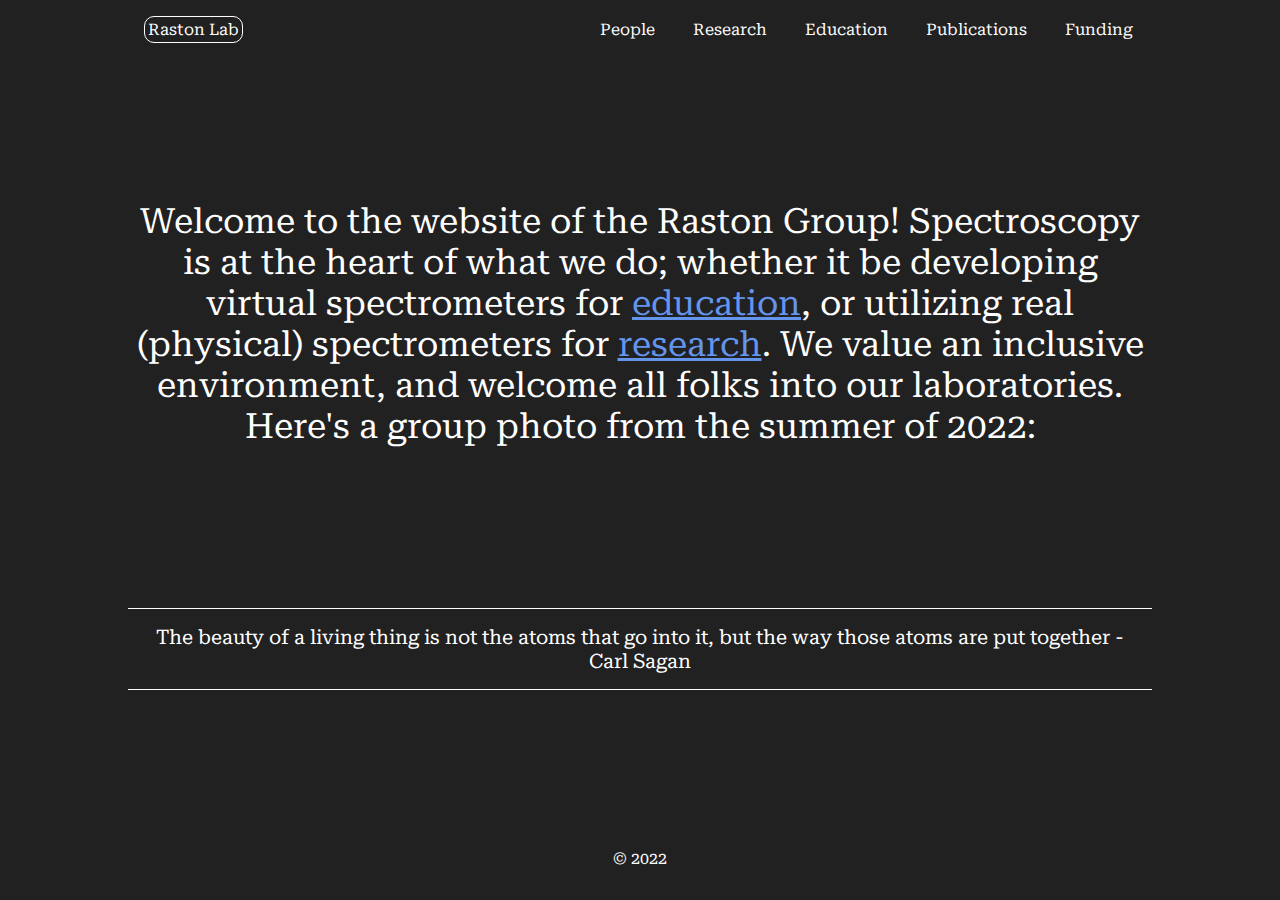
<file: index.html>
<!DOCTYPE html>
<html lang="en">

<head>
    <meta charset="UTF-8">
    <meta http-equiv="X-UA-Compatible" content="IE=edge">
    <meta name="viewport" content="width=device-width, initial-scale=1.0">

    <!-- font -->
    <link rel="preconnect" href="https://fonts.googleapis.com">
    <link rel="preconnect" href="https://fonts.gstatic.com" crossorigin>
    <link href="https://fonts.googleapis.com/css2?family=Roboto+Serif&display=swap" rel="stylesheet">

    <link rel="stylesheet" href="css/style.css">
    <link rel="stylesheet" href="css/index.css">
    <script src="js/app.js" defer></script>
    <title>Raston Lab - Home</title>
</head>

<body>
    <nav class="navbar">
        <a class="nav-title nav-active" href="index.html">Raston Lab</a>

        <a class="toggle-button" href="#">
            <span class="bar"></span>
            <span class="bar"></span>
            <span class="bar"></span>
        </a>
        
        <div class="nav-container">
            <ul class="nav-list">
                <li class="nav-item"><a class="nav-link" href="people.html">People</a></li>
                <li class="nav-item"><a class="nav-link" href="research.html">Research</a></li>
                <li class="nav-item"><a class="nav-link" href="education.html">Education</a></li>
                <li class="nav-item"><a class="nav-link" href="https://scholar.google.com/citations?hl=en&user=v537-TgAAAAJ" target="_blank">Publications</a></li>
                <li class="nav-item"><a class="nav-link" href="">Funding</a></li>
            </ul>
        </div>
    </nav>
    
    <main class="main-container">
        <article>
            <section>
                <p id="main-text">Welcome to the website of the Raston Group! Spectroscopy is at the heart of what we do; whether it be developing virtual spectrometers for <a class="main-link" href="./education.html">education</a>, or utilizing real (physical) spectrometers for <a class="main-link" href="./research.html">research</a>. We value an inclusive environment, and welcome all folks into our laboratories. Here's a group photo from the summer of 2022:</p>
            </section>
        </article>

        <article>
            <section>
                <p id="quote-text">The beauty of a living thing is not the atoms that go into it, but the way those atoms are put together - Carl Sagan</p>
            </section>
        </article>
    </main>

    <footer class="footer">
        <div class="foot-container">
            © 2022
        </div>
    </footer>
</body>

</html>
</file>
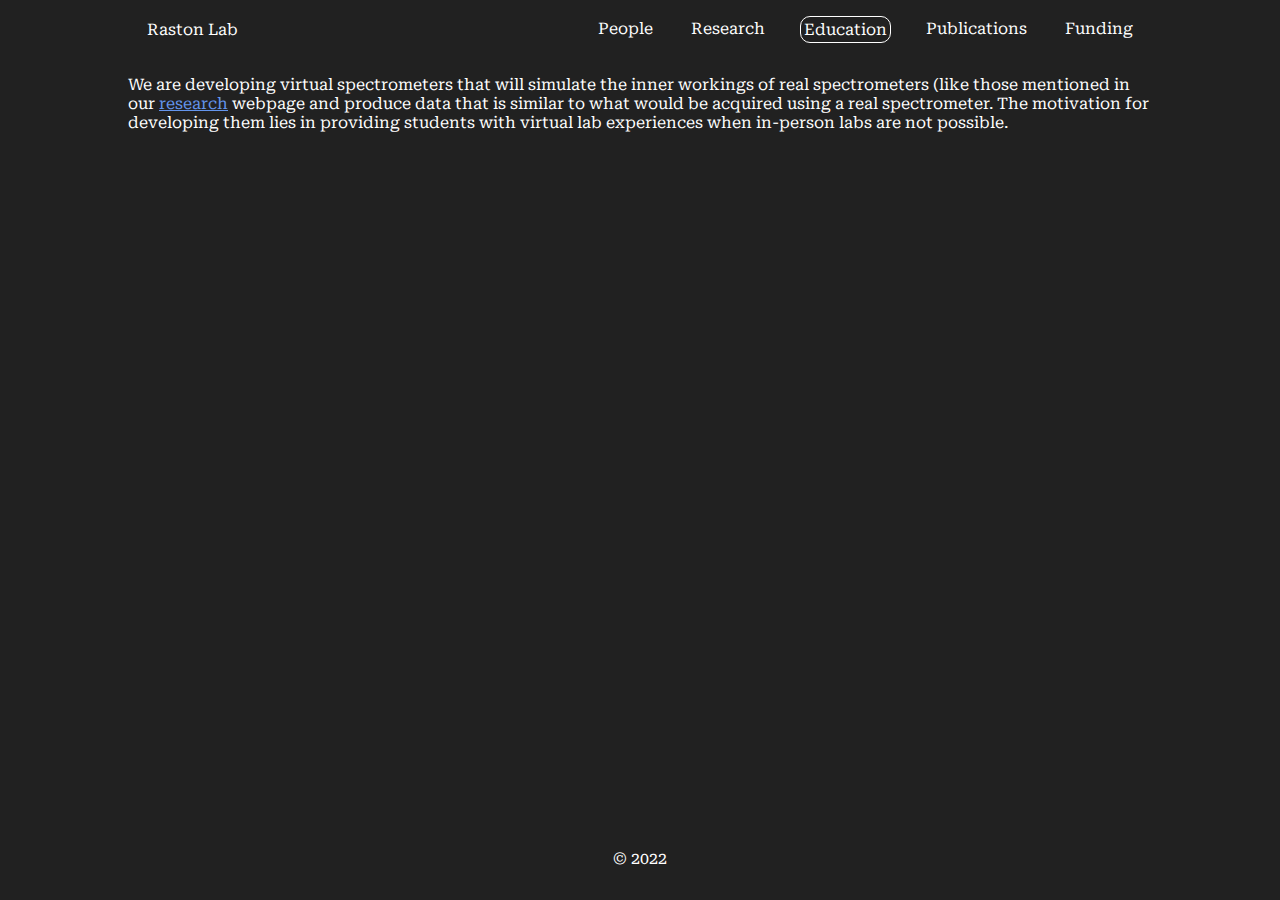
<file: education.html>
<!DOCTYPE html>
<html lang="en">

<head>
    <meta charset="UTF-8">
    <meta http-equiv="X-UA-Compatible" content="IE=edge">
    <meta name="viewport" content="width=device-width, initial-scale=1.0">

    <!-- font -->
    <link rel="preconnect" href="https://fonts.googleapis.com">
    <link rel="preconnect" href="https://fonts.gstatic.com" crossorigin>
    <link href="https://fonts.googleapis.com/css2?family=Roboto+Serif&display=swap" rel="stylesheet">

    <link rel="stylesheet" href="css/style.css">
    <link rel="stylesheet" href="css/education.css">
    <script src="js/app.js" defer></script>
    <title>Raston Lab - Education</title>
</head>

<body>
    <nav class="navbar">
        <a class="nav-title" href="index.html">Raston Lab</a>

        <a class="toggle-button" href="#">
            <span class="bar"></span>
            <span class="bar"></span>
            <span class="bar"></span>
        </a>
        
        <div class="nav-container">
            <ul class="nav-list">
                <li class="nav-item"><a class="nav-link" href="people.html">People</a></li>
                <li class="nav-item"><a class="nav-link" href="research.html">Research</a></li>
                <li class="nav-item"><a class="nav-link nav-active" href="education.html">Education</a></li>
                <li class="nav-item"><a class="nav-link" href="https://scholar.google.com/citations?hl=en&user=v537-TgAAAAJ" target="_blank">Publications</a></li>
                <li class="nav-item"><a class="nav-link" href="funding.html">Funding</a></li>
            </ul>
        </div>
    </nav>
    
    <main class="main-container">
        <section>
            <article>
                <section>
                    <p>We are developing virtual spectrometers that will simulate the inner workings of real spectrometers (like those mentioned in our <a class="main-link" href="./research.html">research</a> webpage and produce data that is similar to what would be acquired using a real spectrometer. The motivation for developing them lies in providing students with virtual lab experiences when in-person labs are not possible.</p>
                </section>
            </article>
        </section>
    </main>

    <footer class="footer">
        <div class="foot-container">
            © 2022
        </div>
    </footer>
</body>

</html>
</file>
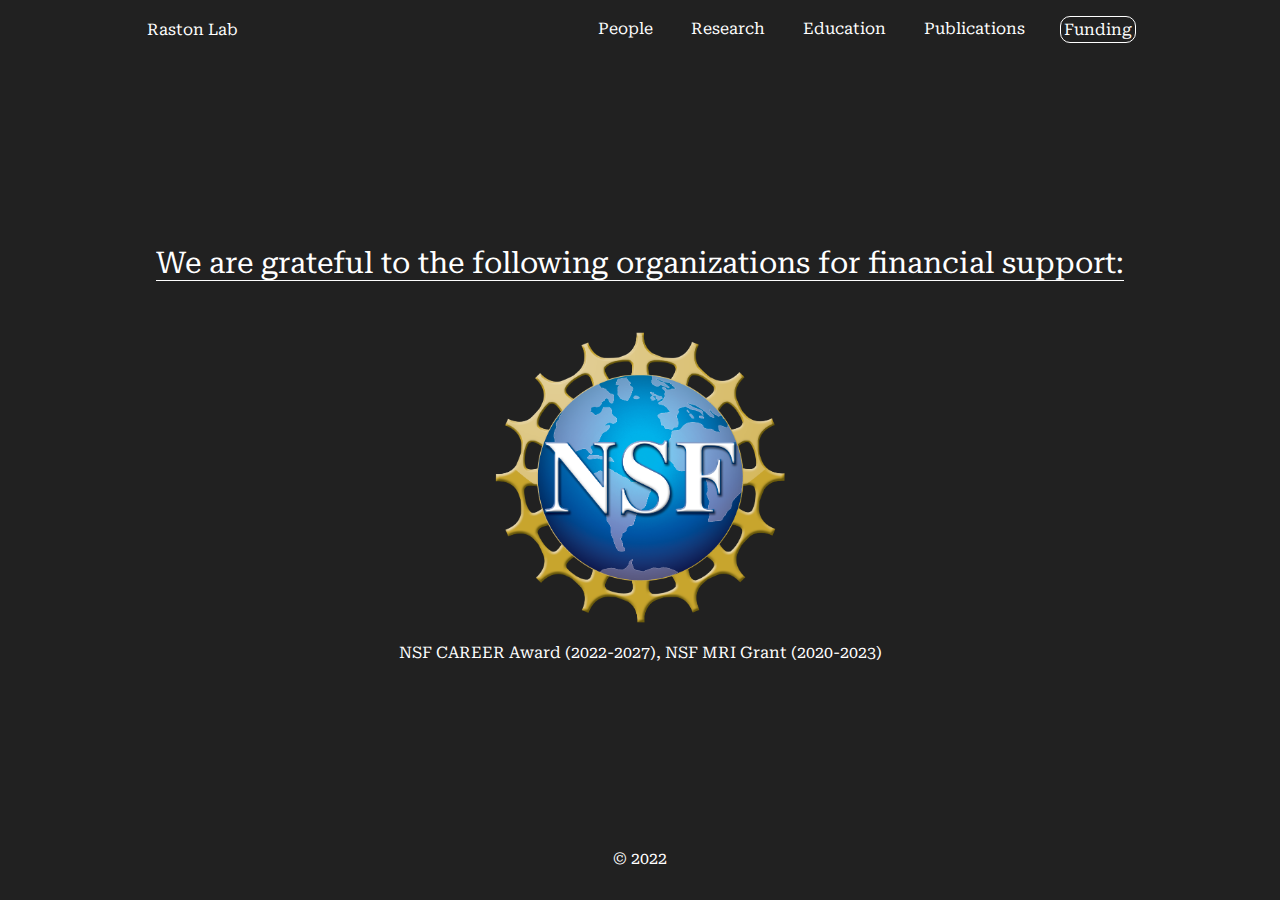
<file: funding.html>
<!DOCTYPE html>
<html lang="en">

<head>
    <meta charset="UTF-8">
    <meta http-equiv="X-UA-Compatible" content="IE=edge">
    <meta name="viewport" content="width=device-width, initial-scale=1.0">

    <!-- font -->
    <link rel="preconnect" href="https://fonts.googleapis.com">
    <link rel="preconnect" href="https://fonts.gstatic.com" crossorigin>
    <link href="https://fonts.googleapis.com/css2?family=Roboto+Serif&display=swap" rel="stylesheet">

    <link rel="stylesheet" href="css/style.css">
    <link rel="stylesheet" href="css/funding.css">
    <script src="js/app.js" defer></script>
    <script src="js/funding.js" defer></script>

    <title>Raston Lab - Funding</title>
</head>

<body>
    <nav class="navbar">
        <a class="nav-title" href="index.html">Raston Lab</a>

        <a class="toggle-button" href="#">
            <span class="bar"></span>
            <span class="bar"></span>
            <span class="bar"></span>
        </a>
        
        <div class="nav-container">
            <ul class="nav-list">
                <li class="nav-item"><a class="nav-link" href="people.html">People</a></li>
                <li class="nav-item"><a class="nav-link" href="research.html">Research</a></li>
                <li class="nav-item"><a class="nav-link" href="education.html">Education</a></li>
                <li class="nav-item"><a class="nav-link" href="https://scholar.google.com/citations?hl=en&user=v537-TgAAAAJ" target="_blank">Publications</a></li>
                <li class="nav-item"><a class="nav-link nav-active" href="funding.html">Funding</a></li>
            </ul>
        </div>
    </nav>
    
    <main>
        <article>
            <section>
                <p id="funding-text">We are grateful to the following organizations for financial support:</p>
            </section>
        </article>

        <!-- https://www.w3schools.com/howto/tryit.asp?filename=tryhow_js_slideshow_auto -->
        <article>
            <div class="funding-slide fade">
                <img src="images/nsf-logo.png" alt="National Science Foundataion logo">
                <figcaption>NSF CAREER Award (2022-2027), NSF MRI Grant (2020-2023)</figcaption>
            </div>
              
            <div class="funding-slide fade">
                <img src="images/rescorp-logo.png" alt="Research Corporation for Science Advancement logo">
                <figcaption>RCSA Cottrell Scholar Award (2019-2022)</figcaption>
            </div>
              
            <div class="funding-slide fade">
                <img src="images/acs-prf-logo.jpg" alt="American Chemistry Society Petroleum Research Fund logo">
                <figcaption>ACS PRF Undergraduate New Investigator Grant (2016-2018)</figcaption>
            </div>

            <div class="funding-slide fade">
                <img src="images/jmu-logo.png" alt="James Madison University logo">
                <figcaption>JMU Startup Funds (2015)</figcaption>
            </div>
        </article>
    </main>

    <footer class="footer">
        <div class="foot-container">
            © 2022
        </div>
    </footer>
</body>

</html>
</file>
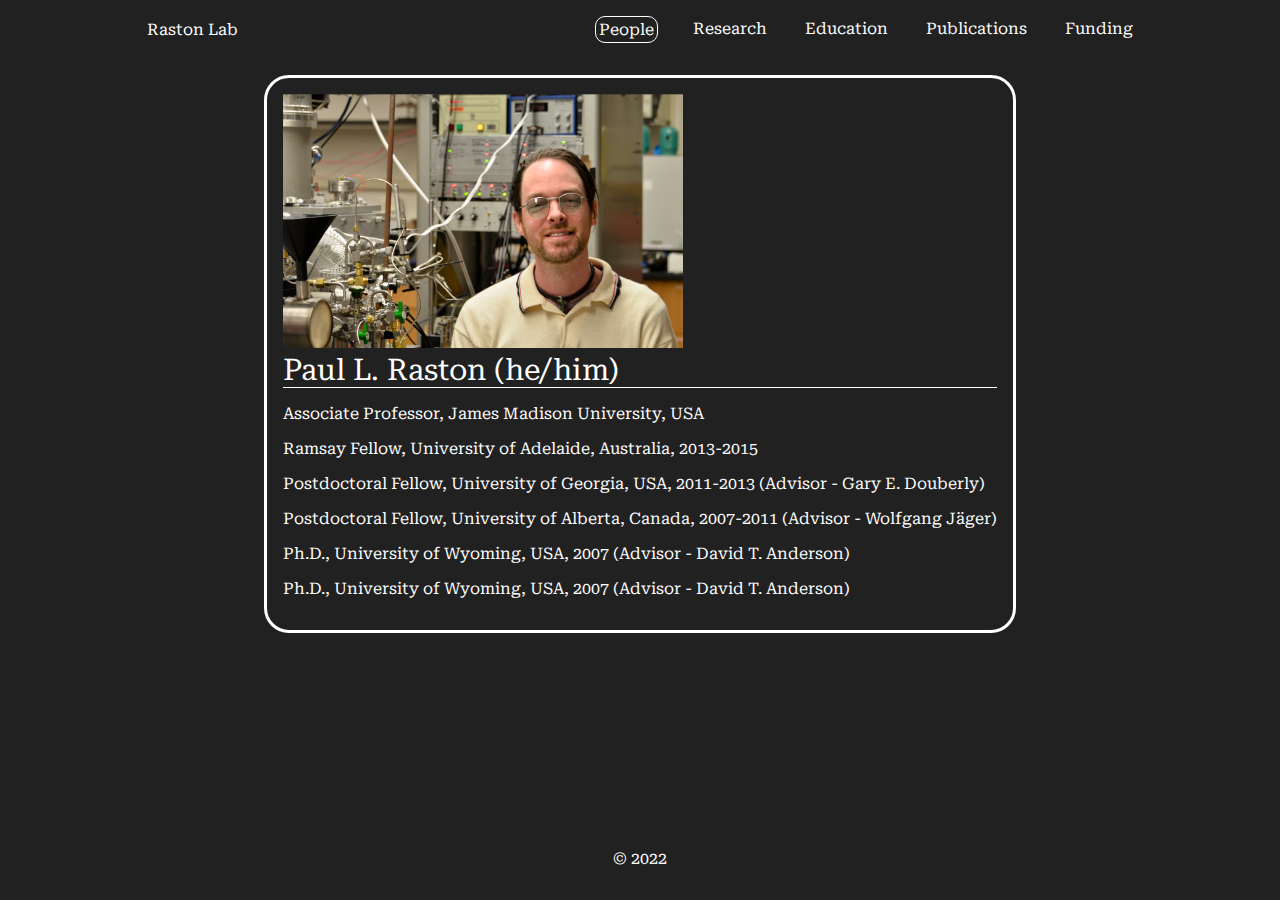
<file: people.html>
<!DOCTYPE html>
<html lang="en">

<head>
    <meta charset="UTF-8">
    <meta http-equiv="X-UA-Compatible" content="IE=edge">
    <meta name="viewport" content="width=device-width, initial-scale=1.0">

    <!-- font -->
    <link rel="preconnect" href="https://fonts.googleapis.com">
    <link rel="preconnect" href="https://fonts.gstatic.com" crossorigin>
    <link href="https://fonts.googleapis.com/css2?family=Roboto+Serif&display=swap" rel="stylesheet">

    <link rel="stylesheet" href="css/style.css">
    <link rel="stylesheet" href="css/people.css">
    <script src="js/app.js" defer></script>
    <title>Raston Lab - People</title>
</head>

<body>
    <nav class="navbar">
        <a class="nav-title" href="index.html">Raston Lab</a>

        <a class="toggle-button" href="#">
            <span class="bar"></span>
            <span class="bar"></span>
            <span class="bar"></span>
        </a>
        
        <div class="nav-container">
            <ul class="nav-list">
                <li class="nav-item"><a class="nav-link nav-active" href="people.html">People</a></li>
                <li class="nav-item"><a class="nav-link" href="research.html">Research</a></li>
                <li class="nav-item"><a class="nav-link" href="education.html">Education</a></li>
                <li class="nav-item"><a class="nav-link" href="https://scholar.google.com/citations?hl=en&user=v537-TgAAAAJ" target="_blank">Publications</a></li>
                <li class="nav-item"><a class="nav-link" href="funding.html">Funding</a></li>
            </ul>
        </div>
    </nav>
    
    <main class="main-container">
        <figure>
            <img width="400" height="auto" src="images/paul-raston-headshot.png" alt="Photo of Paul L. Raston"/>
            <figcaption id="figure-caption">Paul L. Raston (he/him)</figcaption>
            <p>Associate Professor, James Madison University, USA</p>
            <p>Ramsay Fellow, University of Adelaide, Australia, 2013-2015</p>
            <p>Postdoctoral Fellow, University of Georgia, USA, 2011-2013 (Advisor - Gary E. Douberly)</p>
            <p>Postdoctoral Fellow, University of Alberta, Canada, 2007-2011 (Advisor - Wolfgang Jäger)</p>
            <p>Ph.D., University of Wyoming, USA, 2007 (Advisor - David T. Anderson)</p>
            <p>Ph.D., University of Wyoming, USA, 2007 (Advisor - David T. Anderson)</p>
        </figure>
    </main>

    <footer class="footer">
        <div class="foot-container">
            © 2022
        </div>
    </footer>
</body>

</html>
</file>
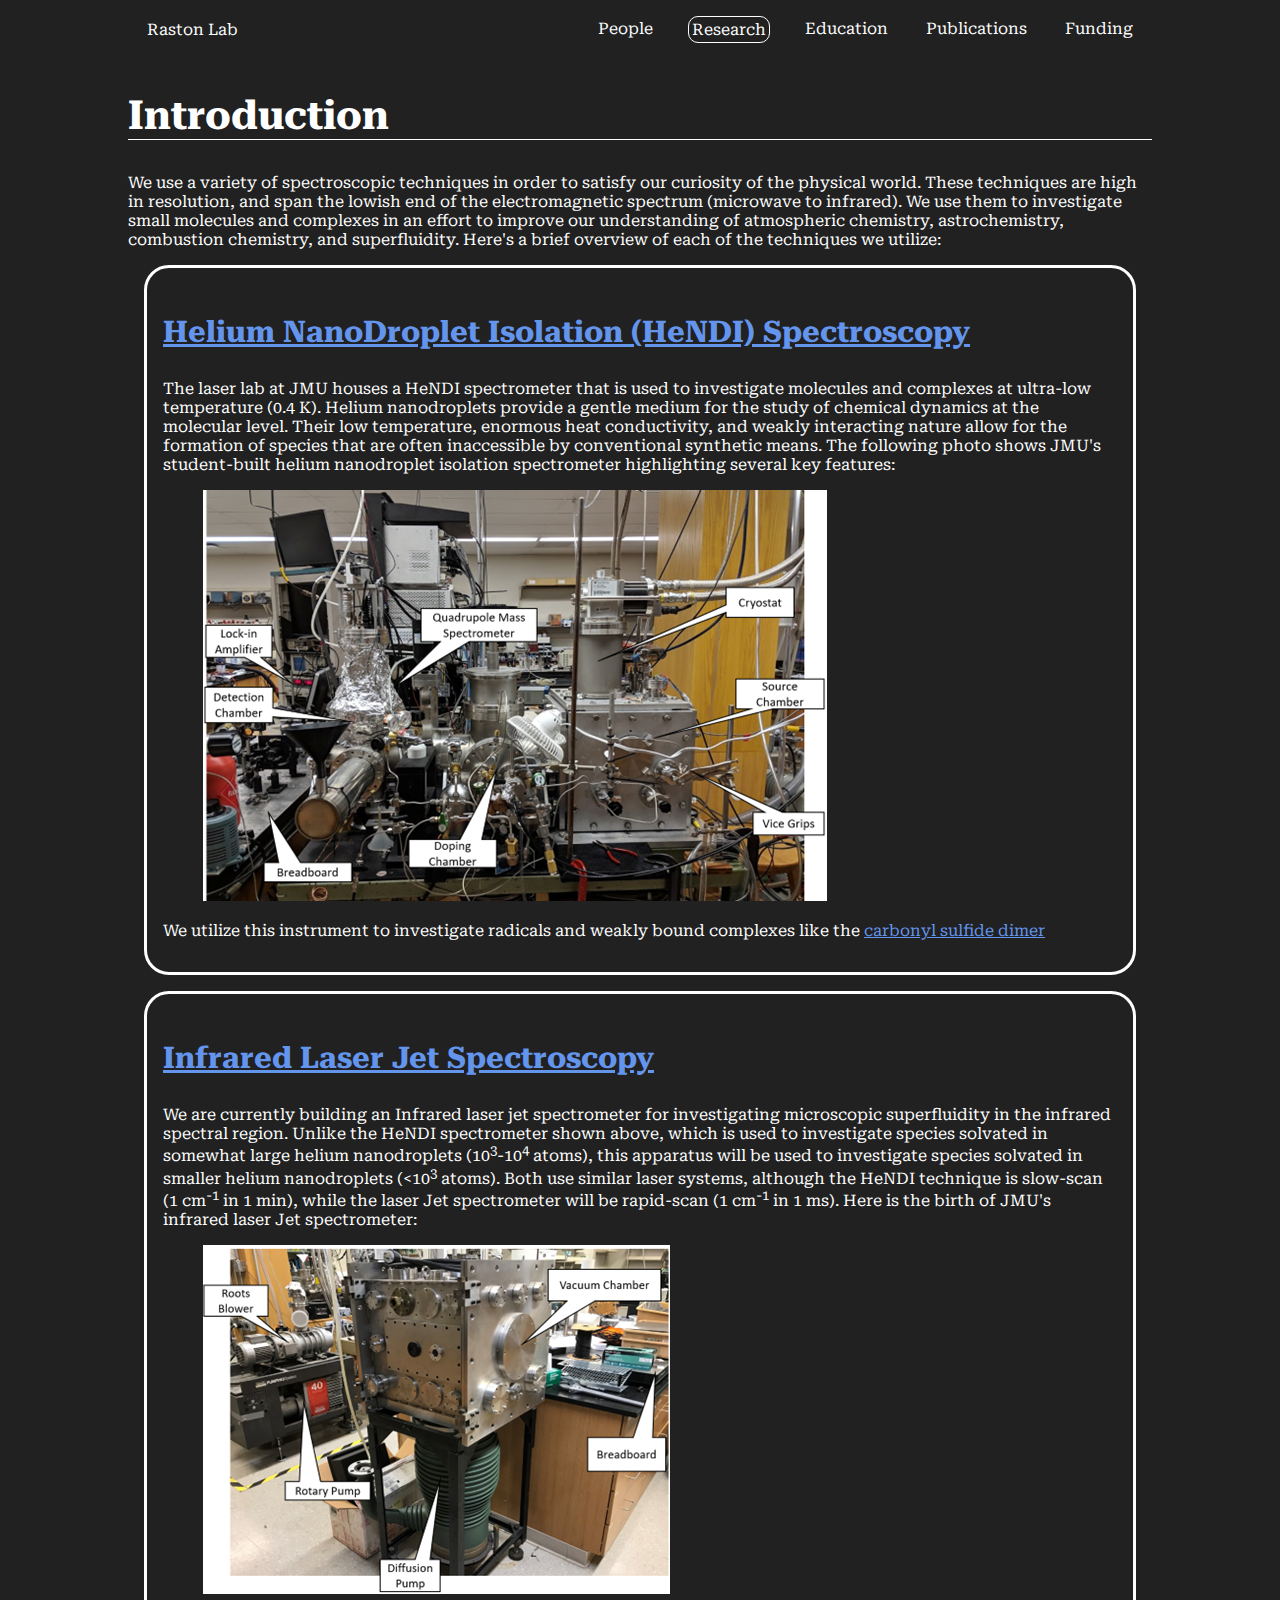
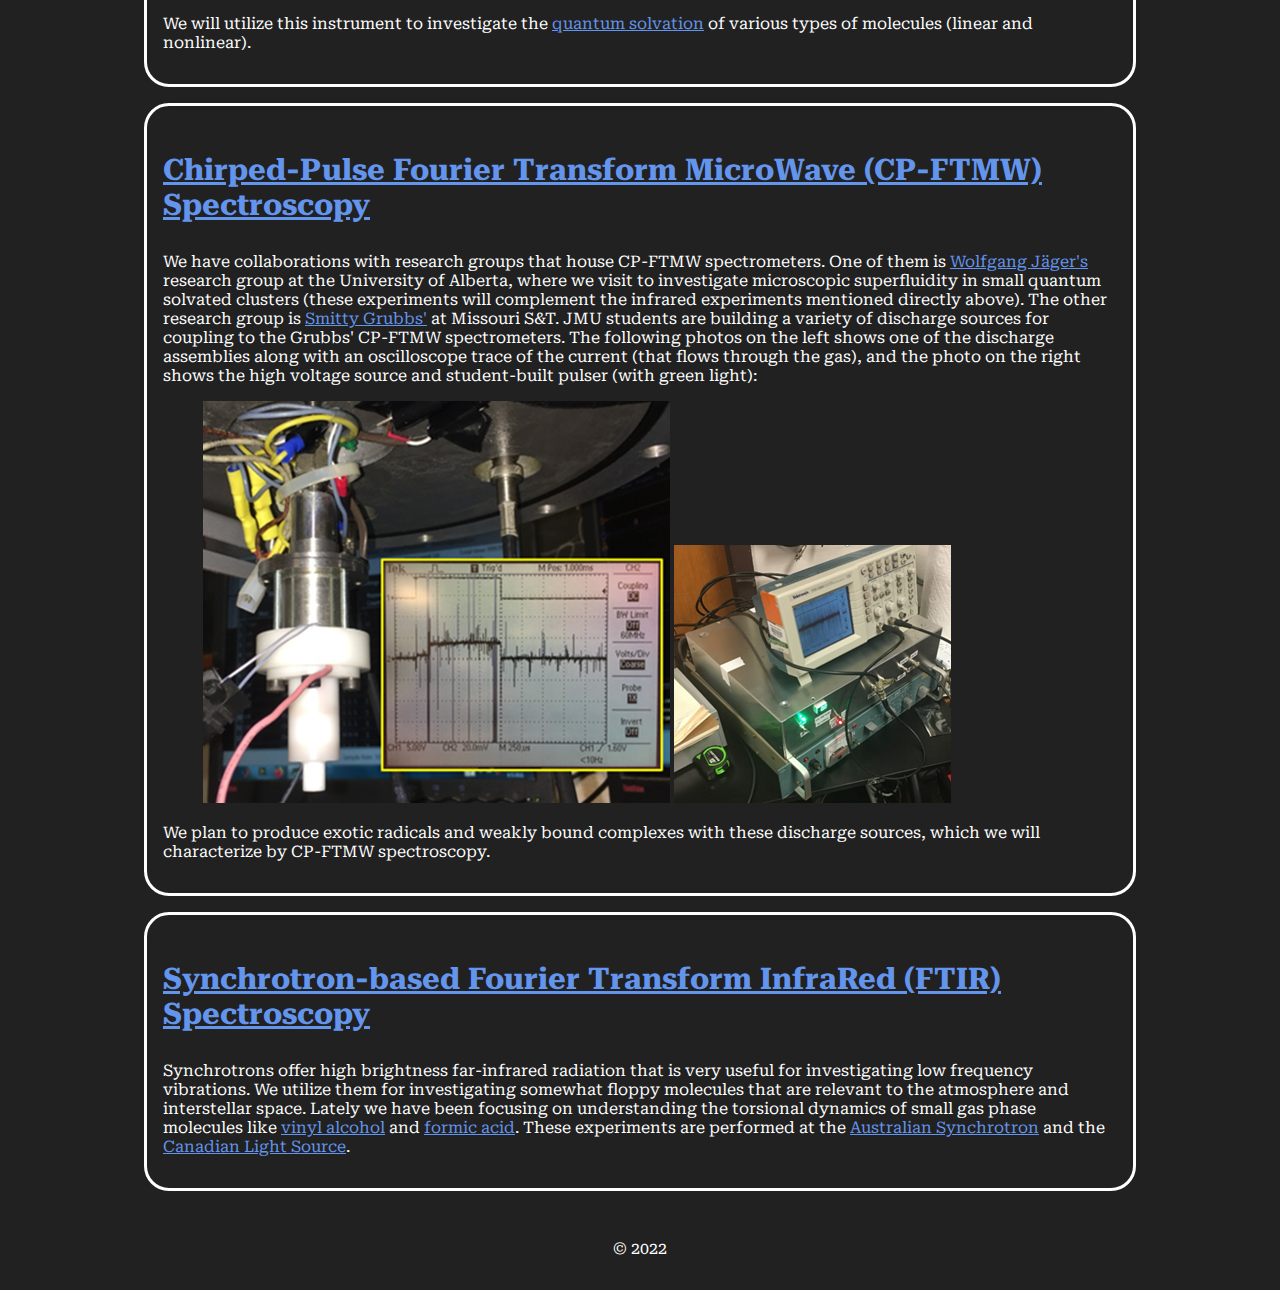
<file: research.html>
<!DOCTYPE html>
<html lang="en">

<head>
    <meta charset="UTF-8">
    <meta http-equiv="X-UA-Compatible" content="IE=edge">
    <meta name="viewport" content="width=device-width, initial-scale=1.0">

    <!-- font -->
    <link rel="preconnect" href="https://fonts.googleapis.com">
    <link rel="preconnect" href="https://fonts.gstatic.com" crossorigin>
    <link href="https://fonts.googleapis.com/css2?family=Roboto+Serif&display=swap" rel="stylesheet">

    <link rel="stylesheet" href="css/style.css">
    <link rel="stylesheet" href="css/research.css">
    <script src="js/app.js" defer></script>
    <title>Raston Lab - Research</title>
</head>

<body>
    <nav class="navbar">
        <a class="nav-title" href="index.html">Raston Lab</a>

        <a class="toggle-button" href="#">
            <span class="bar"></span>
            <span class="bar"></span>
            <span class="bar"></span>
        </a>
        
        <div class="nav-container">
            <ul class="nav-list">
                <li class="nav-item"><a class="nav-link" href="people.html">People</a></li>
                <li class="nav-item"><a class="nav-link nav-active" href="research.html">Research</a></li>
                <li class="nav-item"><a class="nav-link" href="education.html">Education</a></li>
                <li class="nav-item"><a class="nav-link" href="https://scholar.google.com/citations?hl=en&user=v537-TgAAAAJ" target="_blank">Publications</a></li>
                <li class="nav-item"><a class="nav-link" href="funding.html">Funding</a></li>
            </ul>
        </div>
    </nav>
    
    <main class="main-container">
        <section>
            <article>
                <header>
                    <h2>Introduction</h2>
                </header>
                <section>
                    <p>We use a variety of spectroscopic techniques in order to satisfy our curiosity of the physical world. These techniques are high in resolution, and span the lowish end of the electromagnetic spectrum (microwave to infrared). We use them to investigate small molecules and complexes in an effort to improve our understanding of atmospheric chemistry, astrochemistry, combustion chemistry, and superfluidity. Here's a brief overview of each of the techniques we utilize:</p>
                </section>
            </article>
    
            <article class="research-container">
                <header>
                    <h3><a class="main-header" href="https://www.tandfonline.com/doi/full/10.1080/23746149.2018.1553569" target="_blank">Helium NanoDroplet Isolation (HeNDI) Spectroscopy</a></h3>
                </header>
    
                <section>
                    <p>The laser lab at JMU houses a HeNDI spectrometer that is used to investigate molecules and complexes at ultra-low temperature (0.4 K). Helium nanodroplets provide a gentle medium for the study of chemical dynamics at the molecular level. Their low temperature, enormous heat conductivity, and weakly interacting nature allow for the formation of species that are often inaccessible by conventional synthetic means. The following photo shows JMU's student-built helium nanodroplet isolation spectrometer highlighting several key features:</p>
                </section>
    
                <figure>
                    <img src="images/hendi-diagram.png" alt="JMU's HeNDI spectrometer"/>
                </figure>
    
                <section>
                    <p>We utilize this instrument to investigate radicals and weakly bound complexes like the <a class="main-link" href="https://aip.scitation.org/doi/10.1063/5.0010716" target="_blank">carbonyl sulfide dimer</a></p>
                </section>
            </article>
    
            <article class="research-container">
                <header>
                    <h3><a class="main-header" href="https://link.springer.com/article/10.1007/s00340-007-2881-6" target="_blank">Infrared Laser Jet Spectroscopy</a></h3>
                </header>
    
                <section>
                    <p>We are currently building an Infrared laser jet spectrometer for investigating microscopic superfluidity in the infrared spectral region. Unlike the HeNDI spectrometer shown above, which is used to investigate species solvated in somewhat large helium nanodroplets (10<sup>3</sup>-10<sup>4</sup> atoms), this apparatus will be used to investigate species solvated in smaller helium nanodroplets (&lt;10<sup>3</sup> atoms). Both use similar laser systems, although the HeNDI technique is slow-scan (1 cm<sup>-1</sup> in 1 min), while the laser Jet spectrometer will be rapid-scan (1 cm<sup>-1</sup> in 1 ms). Here is the birth of JMU's infrared laser Jet spectrometer:</p>
                </section>
    
                <figure>
                    <img src="images/infrared-laser-jet-diagram.png" alt="JMU's Infrared Laser Jet spectrometer"/>
                </figure>
    
                <section>
                    <p>We will utilize this instrument to investigate the <a class="main-link" href="https://www.science.org/doi/10.1126/science.1073718" target="_blank">quantum solvation</a> of various types of molecules (linear and nonlinear).</p>
                </section>
            </article>
    
            <article class="research-container">
                <header>
                    <h3><a class="main-header" href="https://aip.scitation.org/doi/10.1063/1.4952762" target="_blank">Chirped-Pulse Fourier Transform MicroWave (CP-FTMW) Spectroscopy</a></h3>
                </header>
    
                <section>
                    <p>We have collaborations with research groups that house CP-FTMW spectrometers. One of them is <a class="main-link" href="http://www.chem.ualberta.ca/~jaeger/" target="_blank">Wolfgang Jäger's</a> research group at the University of Alberta, where we visit to investigate microscopic superfluidity in small quantum solvated clusters (these experiments will complement the infrared experiments mentioned directly above). The other research group is <a class="main-link" href="https://web.mst.edu/~grubbsg/index.html" target="_blank">Smitty Grubbs'</a> at Missouri S&T. JMU students are building a variety of discharge sources for coupling to the Grubbs' CP-FTMW spectrometers. The following photos on the left shows one of the discharge assemblies along with an oscilloscope trace of the current (that flows through the gas), and the photo on the right shows the high voltage source and student-built pulser (with green light):</p>
                </section>
    
                
                <figure>
                    <img src="images/ftmw-diagram-1.png" alt="JMU's CP-FTMW spectrometer"/>
                    <img src="images/ftmw-diagram-2.png" alt="JMU's CP-FTMW spectrometer"/>
                </figure>
    
                <section>
                    <p>We plan to produce exotic radicals and weakly bound complexes with these discharge sources, which we will characterize by CP-FTMW spectroscopy.</p>
                </section>
            </article>
    
            <article class="research-container">
                <header>
                    <h3><a class="main-header" href="https://www.sciencedirect.com/science/article/abs/pii/S0022285210000846" target="_blank">Synchrotron-based Fourier Transform InfraRed (FTIR) Spectroscopy</a></h3>
                </header>
    
                <section>
                    <p>Synchrotrons offer high brightness far-infrared radiation that is very useful for investigating low frequency vibrations. We utilize them for investigating somewhat floppy molecules that are relevant to the atmosphere and interstellar space. Lately we have been focusing on understanding the torsional dynamics of small gas phase molecules like <a class="main-link" href="https://pubs.acs.org/doi/10.1021/acs.jpca.2c01379" target="_blank">vinyl alcohol</a> and <a class="main-link" href="https://aip.scitation.org/doi/10.1063/1.5063010" target="_blank">formic acid</a>. These experiments are performed at the <a class="main-link" href="https://www.ansto.gov.au/our-facilities/australian-synchrotron/synchrotron-beamlines/thz-far-infrared" target="_blank">Australian Synchrotron</a> and the <a class="main-link" href="https://farir.lightsource.ca/" target="_blank">Canadian Light Source</a>. </p>
                </section>
            </article>
        </section>
    </main>

    <footer class="footer">
        <div class="foot-container">
            © 2022
        </div>
    </footer>
</body>

</html>
</file>
<file: css/style.css>
* {
    font-family: 'Roboto Serif', serif;
}

body {
    display: flex;
    flex-direction: column;

    margin: 0 auto;
    padding: 0;

    min-height: 100vh;
    width: 80%;

    background-color: #212121;
}

/* -------------------- navbar -------------------- */
/* nav */
.navbar {
    display: flex;
    position: relative;
    justify-content: space-between;
    align-items: center;
    
    background-color: transparent;
    color: white;
}

/* div */
.nav-container {
    height: 100%;
}

/* ul */
.nav-list {
    display: flex;
    margin: 0;
    padding: 0;
}

/* li */
.nav-item {
    display: flex;
    justify-content: center;
    list-style: none;
}

/* a */
.nav-link, .nav-title {
    display: block;
    text-decoration: none;
    color: white;
    margin: 1rem;
    padding: 3px;
    transition: all 0.5s ease;
}

.nav-link:hover, .nav-title:hover {
    color: cornflowerblue;
    text-decoration: underline;
    transition: all 0.5s ease;
}

.nav-active {
    border: 1px solid white;
    border-radius: 10px;
}

.toggle-button {
    position: absolute;
    display: none;
    right: 1rem;
    margin: 1rem;
    padding: 3px;
    flex-direction: column;
    justify-content: space-between;
    width: 30px;
    height: 20px;
}

.bar {
    height: 3px;
    width: 100%;
    border-radius: 10px;

    background-color: white;
}

@media (max-width: 900px) {
    .navbar {
        flex-direction: column;
        align-items: flex-start;
    }

    .toggle-button {
        display: flex;
    }

    /* div */
    .nav-container {
        display: none;
        width: 100%;
    }

    /* ul */
    .nav-list {
        flex-direction: column;
        width: 100%;

        border-top: solid 1px grey;
        border-bottom: solid 1px grey;
    }

    /* li */
    .nav-item {
        text-align: center;
    }

    /* a */
    .nav-link {
        margin: 1rem 1rem;
    }

    .nav-container.active {
        display: flex;
    }

    .bar.active {
        background-color: grey;
    }
}

/* -------------------- footer -------------------- */
.footer {
    position: relative;

    padding: 1rem;
    margin: 1rem;

    text-align: center;
}

.foot-container {
    color: white;
}
</file>
<file: css/index.css>
/* -------------------- main -------------------- */
main {
    display: flex;
    flex-direction: column;
    justify-content: space-between;
    align-items: center;
    flex-grow: 1;

    text-align: center;
    color: white;
}

.main-container {
    display: flex;
    flex-direction: column;
    justify-content: space-evenly;
    align-items: center;
}

#main-text {
    font-size: 35px;
}

.main-link {
    color: cornflowerblue;
    transition: all 0.5s ease;
}

.main-link:hover {
    color: blueviolet;
    transition: all 0.5s ease;
}

#quote-text {
    padding: 1rem;
    font-size: 20px;
    border-top: 1px solid white;
    border-bottom: 1px solid white;
}
</file>
<file: css/education.css>
/* -------------------- main -------------------- */
main {
    display: flex;
    flex-direction: column;
    justify-content: top;
    align-items: flex-start;
    flex-grow: 1;

    color: white;
}

.main-container {
    display: flex;
    flex-direction: column;
    justify-content: start;
    align-items: center;
}

.main-link {
    color: cornflowerblue;
    transition: all 0.5s ease;
}

.main-link:hover {
    color: blueviolet;
    transition: all 0.5s ease;
}
</file>
<file: css/funding.css>
main {
    display: flex;
    flex-direction: column;
    justify-content: center;
    align-items: center;
    flex-grow: 1;

    color: white;
}

#funding-text {
    font-size: 30px;
    border-bottom: 1px solid white;
}

.funding-slide {
    display: none;
    flex-direction: column;
    justify-content: center;
    align-items: center;
}

img {
    vertical-align: middle;
    max-height: 300px;
    max-width: 300px;
    padding: 1rem;
}

/* Fading animation */
.fade {
  animation-name: fade;
  animation-delay: 1s;
  -webkit-animation: arrowInOut 5s linear forwards;
  animation: arrowInOut 5s linear forwards;
}

/* https://stackoverflow.com/questions/49949881/css-keyframes-fade-in-hold-and-fade-out */
@-webkit-keyframes arrowInOut {
    0%,100% {opacity: 0;}
    30%, 80% {opacity: 1;}
}

@keyframes arrowInOut {
    0%,100% {opacity: 0;}
    30%, 80% {opacity: 1;}
}
</file>
<file: css/people.css>
/* -------------------- main -------------------- */
main {
    display: flex;
    flex-direction: column;
    justify-content: top;
    align-items: flex-start;
    flex-grow: 1;

    color: white;
}

.main-container {
    display: flex;
    flex-direction: column;
    justify-content: start;
    align-items: center;
}

figure {
    padding: 1rem;
    border: 3px solid white;
    border-radius: 25px;
}

#figure-caption {
    font-size: 30px;
    border-bottom: 1px solid white;
}
</file>
<file: css/research.css>
/* -------------------- main -------------------- */
main {
    display: flex;
    flex-direction: column;
    justify-content: top;
    align-items: flex-start;
    flex-grow: 1;

    color: white;
}

.main-container {
    display: flex;
    flex-direction: column;
    justify-content: start;
    align-items: center;
}

h2 {
    font-size: 40px;
    border-bottom: 1px solid white;
}

h3 {
    font-size: 30px;
}

img {
    max-height: 100%;
    max-width: 100%;
}

.main-header {
    color: cornflowerblue;
    transition: all 0.5s ease;
}

.main-header:hover {
    color: blueviolet;
    transition: all 0.5s ease;
}

.main-link {
    color: cornflowerblue;
    transition: all 0.5s ease;
}

.main-link:hover {
    color: blueviolet;
    transition: all 0.5s ease;
}

.research-container {
    padding: 1rem;
    margin: 1rem;
    border: 3px solid white;
    border-radius: 25px;
}
</file>
